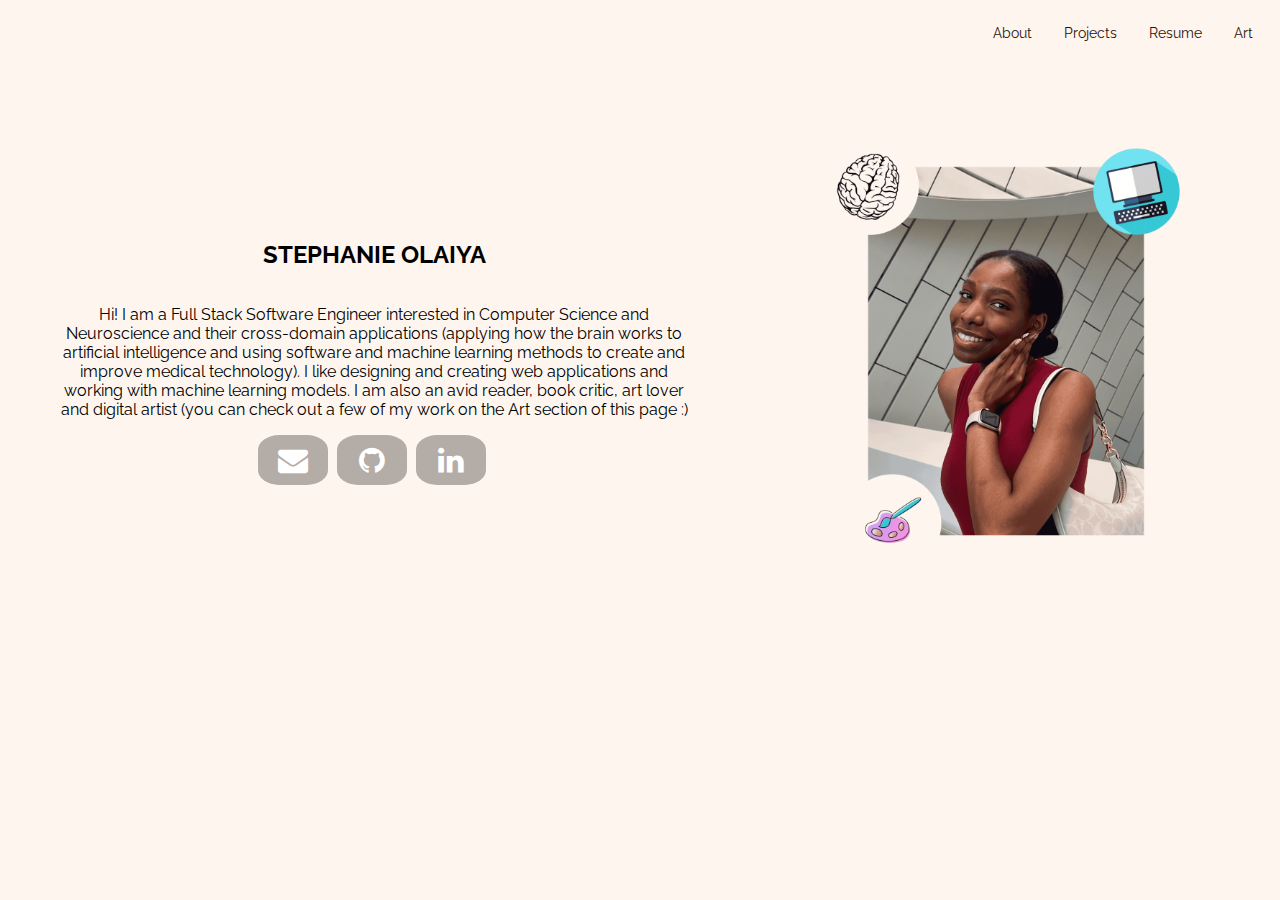
<file: index.html>
<!DOCTYPE html>
<html>

<head>
    <meta charset="UTF-8">
    <meta name="viewport" content="width=device-width, initial-scale=1.0">
    <link href='https://fonts.googleapis.com/css?family=Raleway' rel='stylesheet'>
    <link rel="stylesheet" href="https://cdnjs.cloudflare.com/ajax/libs/font-awesome/4.7.0/css/font-awesome.min.css">
    <link rel="stylesheet" href="styles.css">
</head>

<body>
    <div style="max-height: 100vh;">
        <div style="display: flex; justify-content: end; padding: 3px;">
            <ul>
                <li><a href="/index.html">About</a></li>
                <li><a href="/projects.html">Projects</a></li>
                <li><a href="/resume.html">Resume</a></li>
                <li><a href="/art.html">Art</a></li>
            </ul>
        </div>
        <div class="body-flex-container">
            <div
                style="display: flex; justify-content: center; align-items: center; flex-direction: column; max-width: 50%;">
                <h2 style="text-align: center; width: 100%; font-weight: bold;">STEPHANIE OLAIYA</h2>
                <p style="text-align: center;">
                    Hi! I am a Full Stack Software Engineer interested in
                    Computer Science and Neuroscience and their cross-domain applications
                    (applying how the brain works to
                    artificial intelligence and using software and machine learning methods to create and
                    improve medical technology).
                    I like designing and creating web applications and working with
                    machine learning models.
                    I am also an avid reader, book critic, art lover and digital artist
                    (you can check out a few of my work on the Art section of this page :)

                </p>
                <div>
                    <a href="mailto:stephanieolaiya@gmail.com" class="fa fa-envelope" target="_blank"></a>
                    <a href="https://github.com/stephanieolaiya" class="fa fa-github" target="_blank"></a>
                    <a href="https://www.linkedin.com/in/stephanie-olaiya-5054ba1a5/" class="fa fa-linkedin" target="_blank"></a>
                </div>
            </div>
            <div id="photo" style="display: flex; justify-content: center; align-items: center;">
                <img src="/assets/personal-photo.png" style="height: 80%;">
            </div>

        </div>
    </div>
</body>

</html>
</file>
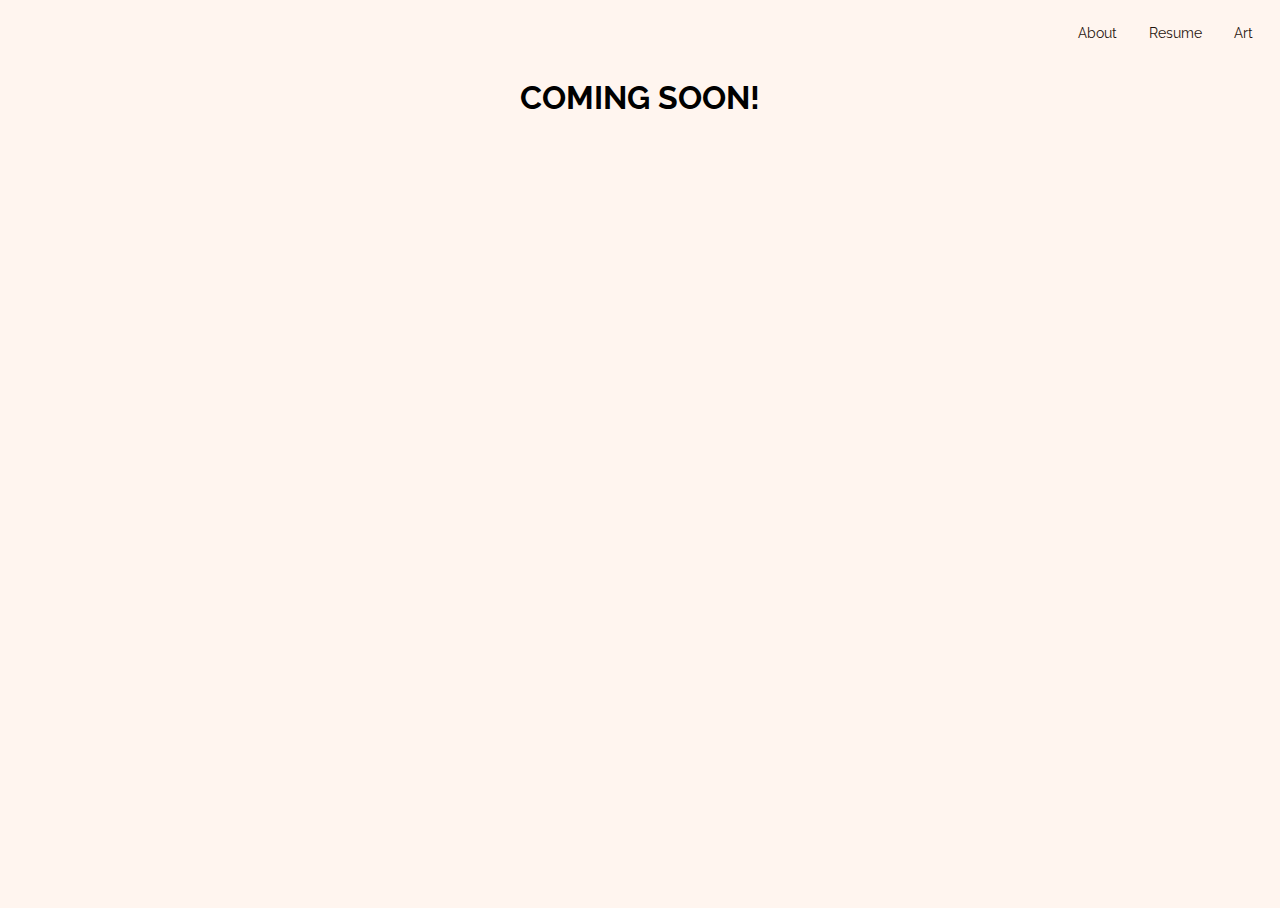
<file: art.html>
<!DOCTYPE html>
<html>

<head>
    <meta charset="UTF-8">
    <meta name="viewport" content="width=device-width, initial-scale=1.0">
    <link href='https://fonts.googleapis.com/css?family=Raleway' rel='stylesheet'>
    <link rel="stylesheet" href="https://cdnjs.cloudflare.com/ajax/libs/font-awesome/4.7.0/css/font-awesome.min.css">
    <link rel="stylesheet" href="styles.css">
</head>

<body>
    <div style="height: 100vh;">
        <div style="display: flex; justify-content: end; padding: 3px;">
            <ul>
                <li><a href="/index.html">About</a></li>
                <li><a href="/resume.html">Resume</a></li>
                <li><a href="/art.html">Art</a></li>
            </ul>
        </div>
        <div style="height: 90%">
            <h1 style="text-align: center;"> COMING SOON! </h1>
        </div>
    </div>
</body>

</html>
</file>
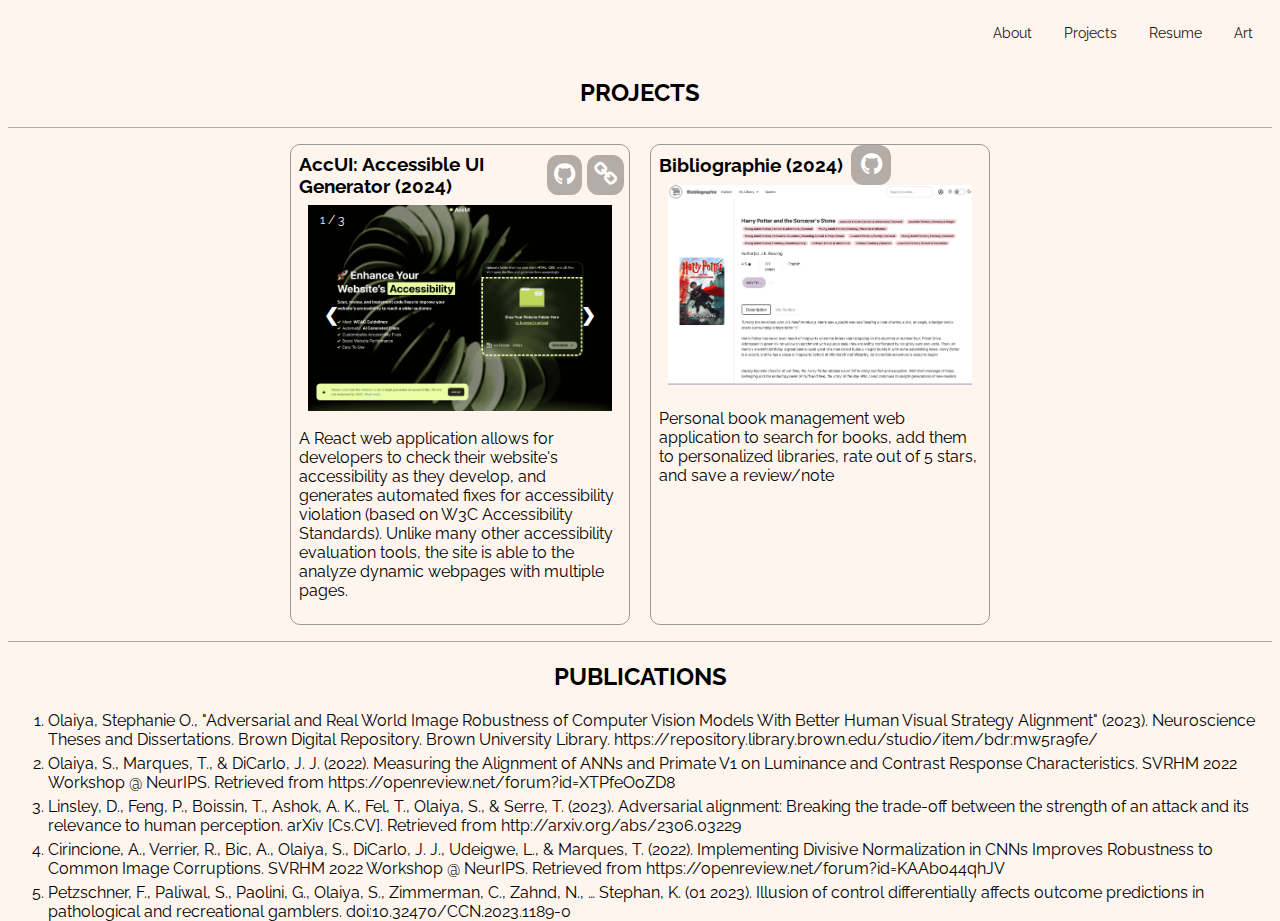
<file: projects.html>
<!DOCTYPE html>
<html>

<head>
    <meta charset="UTF-8">
    <meta name="viewport" content="width=device-width, initial-scale=1.0">
    <link href='https://fonts.googleapis.com/css?family=Raleway' rel='stylesheet'>
    <link rel="stylesheet" href="https://cdnjs.cloudflare.com/ajax/libs/font-awesome/4.7.0/css/font-awesome.min.css">
    <link rel="stylesheet" href="/projects-styles.css">
</head>

<body>
    <div style="height: 100vh; margin-bottom: 10px;">
        <div style="display: flex; justify-content: end; padding: 3px;">
            <ul>
                <li><a href="/index.html">About</a></li>
                <li><a href="/projects.html">Projects</a></li>
                <li><a href="/resume.html">Resume</a></li>
                <li><a href="/art.html">Art</a></li>
            </ul>
        </div>
        <div style="height: 90%">
            <h2 style="text-align: center;"> PROJECTS </h2>
            <div style="border-top: thin solid; border-color: #b3aca7;"></div>

            <div class="cards">
                <article class="card">
                    <header>
                        <div style="display: inline-flex; align-items: center;">
                            <h3>AccUI: Accessible UI Generator (2024)</h3>
                            <a href="https://github.com/smlegitime/accessible-ui-helper" class="fa fa-github"
                                target="_blank"></a>
                            <a href="https://accui.cs.brown.edu/" class="fa fa-link" target="_blank"></a>
                        </div>
                    </header>


                    <!-- Slideshow container -->
                    <div class="slideshow-container">

                        <!-- Full-width images with number and caption text -->
                        <div class="mySlides fade" id="mySlides1">
                            <div class="numbertext">1 / 3</div>
                            <img src="/assets/accui-img1.png" style="width:100%">
                        </div>

                        <div class="mySlides fade" id="mySlides2">
                            <div class="numbertext">2 / 3</div>
                            <img src="/assets/accui-img2.png" style="width:100%">
                        </div>

                        <div class="mySlides fade" id="mySlides3">
                            <div class="numbertext">2 / 3</div>
                            <img src="/assets/accui-img3.png" style="width:100%">
                        </div>

                        <!-- Next and previous buttons -->
                        <a class="prev" onclick="plusSlides(-1)">&#10094;</a>
                        <a class="next" onclick="plusSlides(1)">&#10095;</a>
                    </div>

                    <div class="content">
                        <p>
                            A React web application allows for developers to check their
                            website's accessibility as they develop, and generates
                            automated fixes for accessibility violation (based on W3C Accessibility Standards).
                            Unlike many other accessibility evaluation tools,
                            the site is able to the analyze dynamic webpages with multiple pages.
                        </p>
                    </div>
                </article>
                <article class="card">
                    <header>
                        <div style="display: inline-flex; align-items: center;">
                            <h3>Bibliographie (2024)</h3>
                            <a href="https://github.com/stephanieolaiya/Bibliographie" class="fa fa-github"
                                target="_blank"></a>
                        </div>
                    </header>
                    <div style="display: flex; justify-content: center; ">
                        <img src="assets/biblio-1.png" style="width: 90%;"></img>
                    </div>

                    <div class="content">
                        <p>
                            Personal book management web application to
                            search for books, add them to personalized
                            libraries, rate out of 5 stars, and save a review/note
                        </p>
                    </div>
                </article>
            </div>



            <div style="border-top: thin solid; border-color: #b3aca7; margin-top: 5px;"></div>

            <!-- <h2 style="text-align: center;"> COLLEGE PROJECTS </h2>
            <div>
                <h4>CSCI1730: </h4>
                <p>
                    Implemented an interpreter, typechecker hte
                </p>
                <h4>CSCI200: </h4>
                <ol>
                    <li>
                        Search Engine: Created Search Engine using Python that uses PageRank and Term Relevancy to score
                        Wiki Files. Search Engine employed a REPL interface to return most relevant HTML pages to a
                        given query.
                    </li>
                    <li>
                        Travel Planner: Created a travel planner that implements Breadth-First Search and Dijkstra
                        Algorithms using
                        Java that allows a user to plan travel routes that meets either cost, price or time needs.
                    </li>
                </ol>
                <h4>CSCI1951A</h4>
                <p></p>
            </div> -->
            <h2 style="text-align: center;"> PUBLICATIONS </h2>
            <ol>
                <li style="margin-bottom: 5px;">
                    Olaiya, Stephanie O., "Adversarial and Real World Image Robustness of Computer Vision Models With
                    Better Human Visual Strategy Alignment" (2023). Neuroscience Theses and Dissertations. Brown Digital
                    Repository. Brown University Library. https://repository.library.brown.edu/studio/item/bdr:mw5ra9fe/
                </li>

                <li style="margin-bottom: 5px;">
                    Olaiya, S., Marques, T., & DiCarlo, J. J. (2022). Measuring the Alignment of ANNs and Primate V1 on
                    Luminance and Contrast Response Characteristics. SVRHM 2022 Workshop @ NeurIPS. Retrieved from
                    https://openreview.net/forum?id=XTPfeOoZD8</li>

                <li style="margin-bottom: 5px;">
                    Linsley, D., Feng, P., Boissin, T., Ashok, A. K., Fel, T., Olaiya, S., & Serre, T. (2023).
                    Adversarial alignment: Breaking the trade-off between the strength of an attack and its relevance to
                    human perception. arXiv [Cs.CV]. Retrieved from http://arxiv.org/abs/2306.03229</li>

                <li style="margin-bottom: 5px;">
                    Cirincione, A., Verrier, R., Bic, A., Olaiya, S., DiCarlo, J. J., Udeigwe, L., & Marques, T. (2022).
                    Implementing Divisive Normalization in CNNs Improves Robustness to Common Image Corruptions. SVRHM
                    2022 Workshop @ NeurIPS. Retrieved from https://openreview.net/forum?id=KAAbo44qhJV</li>

                <li style="margin-bottom: 5px;">
                    Petzschner, F., Paliwal, S., Paolini, G., Olaiya, S., Zimmerman, C., Zahnd, N., … Stephan, K. (01
                    2023). Illusion of control differentially affects outcome predictions in pathological and
                    recreational gamblers. doi:10.32470/CCN.2023.1189-0</li>
            </ol>
        </div>
    </div>
</body>
<script src="/projects.js"></script>

</html>
</file>
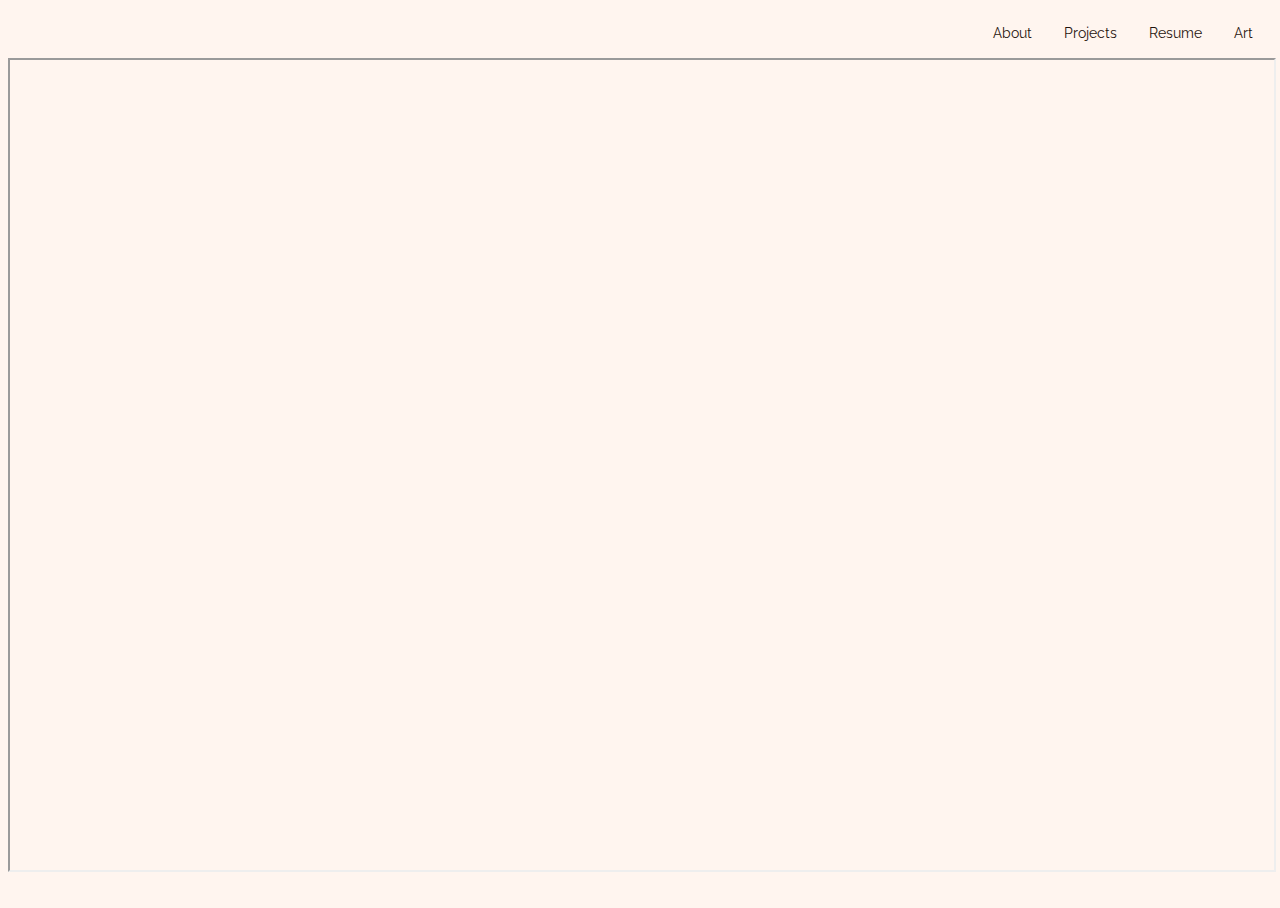
<file: resume.html>
<!DOCTYPE html>
<html>

<head>
    <meta charset="UTF-8">
    <meta name="viewport" content="width=device-width, initial-scale=1.0">
    <link href='https://fonts.googleapis.com/css?family=Raleway' rel='stylesheet'>
    <link rel="stylesheet" href="https://cdnjs.cloudflare.com/ajax/libs/font-awesome/4.7.0/css/font-awesome.min.css">
    <link rel="stylesheet" href="styles.css">
</head>

<body>
    <div style="height: 100vh;">
        <div style="display: flex; justify-content: end; padding: 3px;">
            <ul>
                <li><a href="/index.html">About</a></li>
                <li><a href="/projects.html">Projects</a></li>
                <li><a href="/resume.html">Resume</a></li>
                <li><a href="/art.html">Art</a></li>
            </ul>
        </div>
        <div style="height: 90%">
            <iframe src="/assets/Stephanie Olaiya Resume 2024.pdf" width="100%" height="100%"></iframe>
        </div>
    </div>
</body>

</html>
</file>
<file: styles.css>
body,
html {
    height: 100%;
    font-family: 'Raleway', sans-serif;
    display: flex;
    flex-direction: column;
    justify-content: space-between;
    background-color: #FFF5EF;
}


ul {
    list-style-type: none;
    margin: 0;
    padding: 0;
    overflow: hidden;
    background-color: #FFF5EF;
}

li {
    float: left;
}

li a {
    display: block;
    color: #1F130D;
    text-align: center;
    padding: 14px 16px;
    text-decoration: none;
    font-size: 14px;
}

/* Change the link color to white on hover */
li a:hover {
    background-color: #FFFFFF;
}


/* Image styling */
#photo img {
    max-width: 80vw;
    max-height: 60vh;
    object-fit: contain;
    border-radius: 8px;
}


.body-flex-container {
    display: flex;
    flex-wrap: wrap;
    justify-content: space-around;
    height: 100%;
}

/* Style all font awesome icons */
.fa {
    padding: 10px;
    font-size: 30px;
    width: 50px;
    text-align: center;
    text-decoration: none;
    background: #b3aca7;
    color: white;
    border-radius: 30%;
    margin-right: 5px;
  }
  
  /* Add a hover effect if you want */
  .fa:hover {
    opacity: 0.7;
  }
</file>
<file: projects-styles.css>
body,
html {
    height: 100%;
    font-family: 'Raleway', sans-serif;
    display: flex;
    flex-direction: column;
    justify-content: space-between;
    background-color: #FFF5EF;
}


ul {
    list-style-type: none;
    margin: 0;
    padding: 0;
    overflow: hidden;
    background-color: #FFF5EF;
}

li {
    float: left;
}

li a {
    display: block;
    color: #1F130D;
    text-align: center;
    padding: 14px 16px;
    text-decoration: none;
    font-size: 14px;
}

/* Change the link color to white on hover */
li a:hover {
    background-color: #FFFFFF;
}


/* Image styling */
#photo img {
    max-width: 80vw;
    max-height: 60vh;
    object-fit: contain;
    border-radius: 8px;
}


.body-flex-container {
    display: flex;
    flex-wrap: wrap;
    justify-content: space-around;
    height: 100%;
}

/* Style all font awesome icons */
.fa {
    padding: 7px;
    font-size: 25px;
    width: 40px;
    height: 40px;
    text-align: center;
    text-decoration: none;
    background: #b3aca7;
    color: white;
    border-radius: 30%;
    margin-right: 5px;
  }
  
  /* Add a hover effect if you want */
  .fa:hover {
    opacity: 0.7;
  }
  


* {box-sizing:border-box}

/* Slideshow container */
.slideshow-container {
  max-width: 1000px;
  position: relative;
  margin: auto;
  width: 90%;

}

/* Hide the images by default */
.mySlides {
  display: none;
}

/* Next & previous buttons */
.prev, .next {
  cursor: pointer;
  position: absolute;
  top: 50%;
  width: auto;
  margin-top: -22px;
  padding: 16px;
  color: white;
  font-weight: bold;
  font-size: 18px;
  transition: 0.6s ease;
  border-radius: 0 3px 3px 0;
  user-select: none;
}

/* Position the "next button" to the right */
.next {
  right: 0;
  border-radius: 3px 0 0 3px;
}

/* On hover, add a black background color with a little bit see-through */
.prev:hover, .next:hover {
  background-color: rgba(0,0,0,0.8);
}

/* Caption text */
.text {
  color: #f2f2f2;
  font-size: 15px;
  padding: 8px 12px;
  position: absolute;
  bottom: 8px;
  width: 100%;
  text-align: center;
}

/* Number text (1/3 etc) */
.numbertext {
  color: #f2f2f2;
  font-size: 12px;
  padding: 8px 12px;
  position: absolute;
  top: 0;
}

/* The dots/bullets/indicators */
.dot {
  cursor: pointer;
  height: 15px;
  width: 15px;
  margin: 0 2px;
  background-color: #bbb;
  border-radius: 50%;
  display: inline-block;
  transition: background-color 0.6s ease;
}

.active, .dot:hover {
  background-color: #717171;
}

/* Fading animation */
.fade {
  animation-name: fade;
  animation-duration: 1.5s;
}

@keyframes fade {
  from {opacity: .4}
  to {opacity: 1}
}

/* Card element  */
.cards {
  max-width: 700px;
  margin: 1em auto;

  display: grid;
  grid-template-columns: repeat(auto-fill, minmax(230px, 1fr));
  grid-gap: 20px;
}

.card {
  border: 1px solid #999;
  border-radius: 10px;

  display: grid;
  grid-template-rows: max-content 200px 1fr;
}

.card img {
  object-fit: cover;
  width: 100%;
  height: 100%;
}

.card h3 {
  margin: 0;
  padding: 0.5rem;
}

.card .content {
  padding: 0.5rem;
}

.card footer {
  background-color: #333;
  color: #fff;
  padding: 0.5rem;
}
</file>
